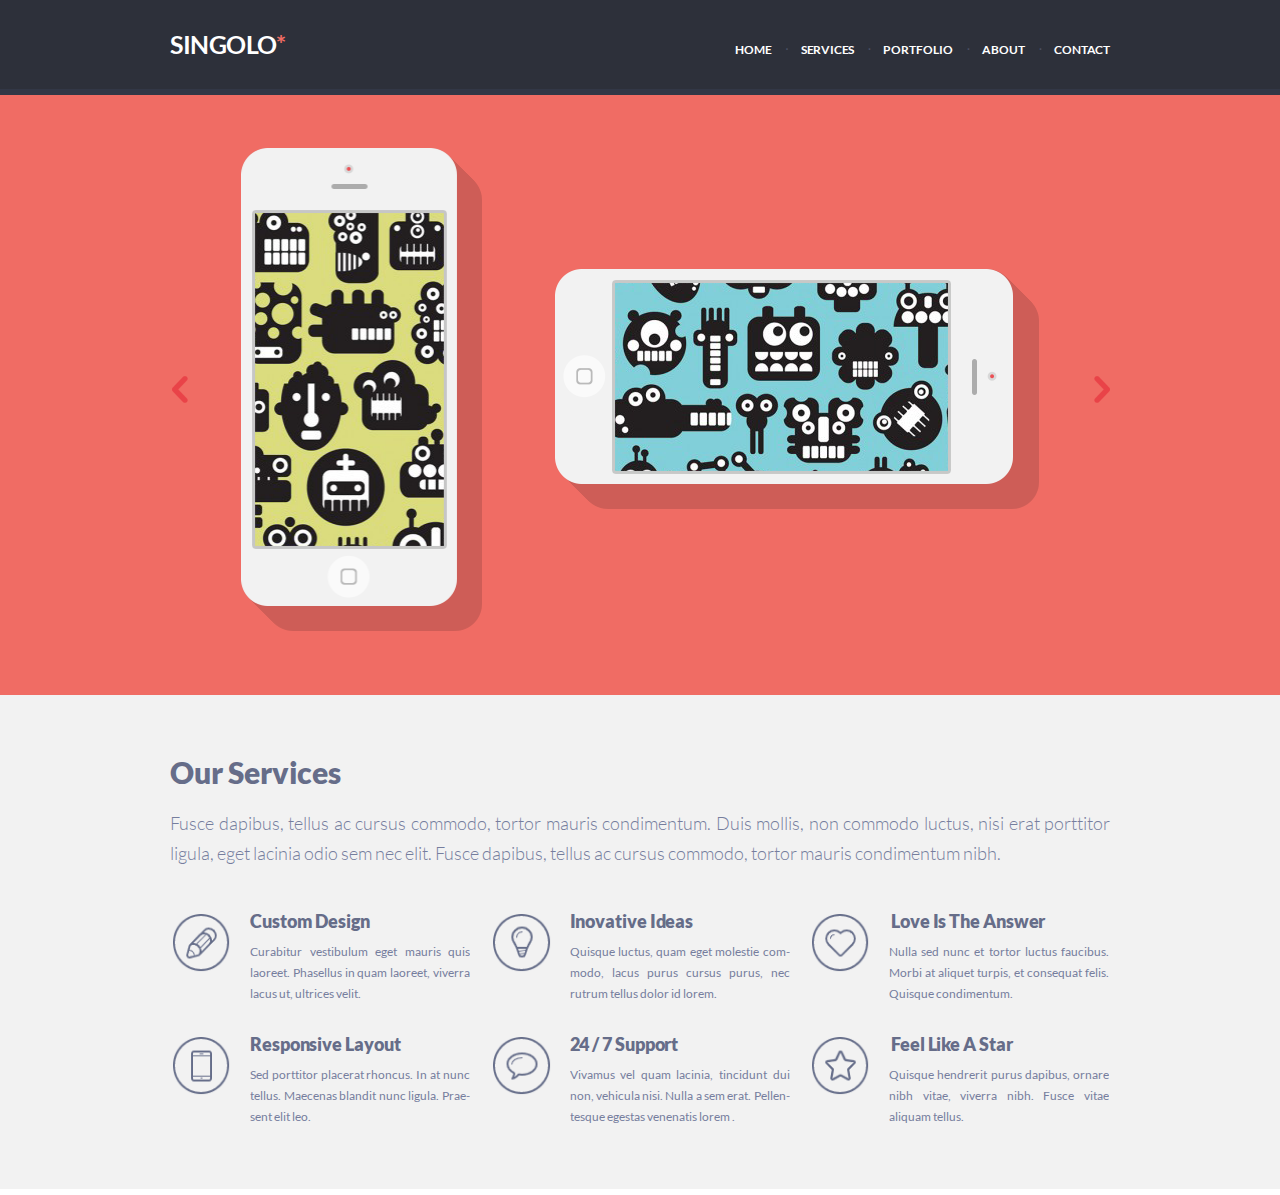
<file: singolo1.html>
<!DOCTYPE html>
<html lang="en">
<head>
    <meta charset="UTF-8" />
    <meta name="viewport" content="width=device-width, initial-scale=1.0" />
    <title>Singolo</title>
    <link rel="stylesheet" href="singolo1.css" />
</head>
<body>
<header class="header">
    <div class="wrapper header__wrapper">
        <h1 class="logo">singolo</h1>
        <nav>
            <ul class="navbar">
                <li class="navbar__item"><a href="#">home</a></li>
                <li class="navbar__item"><a href="#">services</a></li>
                <li class="navbar__item"><a href="#">portfolio</a></li>
                <li class="navbar__item"><a href="#">about</a></li>
                <li class="navbar__item"><a href="#">contact</a></li>
            </ul>
        </nav>
    </div>
</header>
<main class="main">
    <section class="slider">
        <div class="wrapper slider__wrapper">
            <button class="arrow-left"></button>
            <img
                    class="phone-one"
                    src="assets/images/vertical_iph.png"
                    alt="vertical"
                    width="241"
                    height="483"
            />
            <img
                    class="phone-two"
                    src="assets/images/horizontal_iph.png"
                    alt="horizontal"
                    width="484"
                    height="240"
            />
            <button class="arrow-right"></button>
        </div>
    </section>
    <section class="services">
        <div class="wrapper services__wrapper">
            <h2 class="services__title">Our Services</h2>
            <p class="services__text">
                Fusce dapibus, tellus ac cursus commodo, tortor mauris condimentum.
                Duis mollis, non commodo luctus, nisi erat porttitor ligula, eget
                lacinia odio sem nec elit. Fusce dapibus, tellus ac cursus commodo,
                tortor mauris condimentum nibh.
            </p>
            <div class="services-list">
                <div class="services-list__item">
                    <img
                            class="icon"
                            src="assets/images/pen.png"
                            alt="pen"
                            width="59"
                            height="59"
                    />
                    <article class="service">
                        <h3 class="service__title">Custom Design</h3>
                        <p class="service__text">
                            Curabitur vestibulum eget mauris quis laoreet. Phasellus in
                            quam laoreet, viverra lacus ut, ultrices velit.
                        </p>
                    </article>
                </div>
                <div class="services-list__item">
                    <img
                            class="icon"
                            src="assets/images/light.png"
                            alt="light"
                            width="59"
                            height="59"
                    />
                    <article class="service">
                        <h3 class="service__title">Inovative Ideas</h3>
                        <p class="service__text">
                            Quisque luctus, quam eget molestie com&shy;modo, lacus purus
                            cursus purus, nec rutrum tellus dolor id lorem.
                        </p>
                    </article>
                </div>
                <div class="services-list__item">
                    <img
                            class="icon"
                            src="assets/images/heart.png"
                            alt="heart"
                            width="59"
                            height="59"
                    />
                    <article class="service">
                        <h3 class="service__title">Love Is The Answer</h3>
                        <p class="service__text">
                            Nulla sed nunc et tortor luctus faucibus. Morbi at aliquet
                            turpis, et consequat felis. Quisque condimentum.
                        </p>
                    </article>
                </div>
                <div class="services-list__item">
                    <img
                            class="icon"
                            src="assets/images/phone.png"
                            alt="phone"
                            width="59"
                            height="59"
                    />
                    <article class="service">
                        <h3 class="service__title">Responsive Layout</h3>
                        <p class="service__text">
                            Sed porttitor placerat rhoncus. In at nunc tellus. Maecenas
                            blandit nunc ligula. Prae&shy;sent elit leo.
                        </p>
                    </article>
                </div>
                <div class="services-list__item">
                    <img
                            class="icon"
                            src="assets/images/cloud.png"
                            alt="cloud"
                            width="59"
                            height="59"
                    />
                    <article class="service">
                        <h3 class="service__title">24 / 7 Support</h3>
                        <p class="service__text">
                            Vivamus vel quam lacinia, tincidunt dui non, vehicula nisi.
                            Nulla a sem erat. Pellen&shy;tesque egestas venenatis lorem .
                        </p>
                    </article>
                </div>
                <div class="services-list__item">
                    <img
                            class="icon"
                            src="assets/images/star.png"
                            alt="star"
                            width="59"
                            height="59"
                    />
                    <article class="service">
                        <h3 class="service__title">Feel Like A Star</h3>
                        <p class="service__text">
                            Quisque hendrerit purus dapibus, ornare nibh vitae, viverra
                            nibh. Fusce vitae aliquam tellus.
                        </p>
                    </article>
                </div>
            </div>
        </div>
    </section>
</main>
</body>
</html>
</file>
<file: singolo1.css>
@font-face {
    font-family: "Lato Black";
    src: url("assets/fonts/Lato-Black.ttf");
}

@font-face {
    font-family: "Lato Bold";
    src: url("assets/fonts/Lato-Bold.ttf");
}

@font-face {
    font-family: "Lato-Light";
    src: url("assets/fonts/Lato-Light.ttf");
}

@font-face {
    font-family: "Lato-Regular";
    src: url("assets/fonts/Lato-Regular.ttf");
}

* {
    box-sizing: border-box;
    margin: 0;
    padding: 0;

}

body {
    margin: 0;
    font-family: "Lato", "Arial", sans-serif;
}

.main {
    min-width: 1020px;
}

.wrapper {
    margin: 0 auto;
    max-width: 1020px;
}

.header {
    min-width: 1020px;
    border-bottom: 6px solid #323746;
    background-color: #2d303a;

}

.header__wrapper {
    display: flex;
    justify-content: space-between;
}

.logo {
    font-family: "Lato Bold";
    margin: 34px 0 35px 40px;
    font-size: 25px;
    font-weight: 700;
    line-height: 20px;
    color: #ffffff;
    text-transform: uppercase;
    letter-spacing: -0.475px;
}

.logo::after {
    color: #f06c64;
    content: "*";
}

.navbar {
    list-style: none;
    display: flex;
    margin-top: 45px;
    margin-right: 40px;
}

.navbar__item {
    position: relative;
    line-height: 0;
}

.navbar__item a {
    font-family: "Lato Bold";
    font-size: 12px;
    font-weight: 700;
    line-height: 9px;
    text-decoration: none;
    text-transform: uppercase;
    transition: color 0.3s;
    color: #ffffff;


}

.navbar__item a:hover {
    color: #f06c64;
}

.navbar__item:nth-child(2) {
    margin-left: 30px;
    letter-spacing: -0.168px;
}

.navbar__item:nth-child(5) {
    letter-spacing: -0.19px;
}

.navbar__item + .navbar__item {
    margin-left: 29px;
}

.navbar__item + .navbar__item::before {
    position: absolute;
    left: -16px;
    color: #494e62;
    content: ".";
}

.slider {
    background-color: #f06c64;
}

.slider__wrapper {
    position: relative;
    display: flex;
    align-items: center;
    padding: 53px 0;
}

.arrow-left {
    margin-left: 42px;
    background: url("assets/images/left_arr.png") no-repeat 0 0;
}

.arrow-right {
    margin-left: 55px;
    background: url("assets/images/right_arr.png") no-repeat 0 0;
}

.arrow-left,
.arrow-right {
    width: 16px;
    height: 27px;
    margin-bottom: 11px;
    cursor: pointer;
    border: none;
    transition: filter 0.3s;
}

.arrow-left:hover,
.arrow-right:hover {
    filter: drop-shadow(4px 4px 3px rgba(0, 0, 0, 0.5)) contrast(140%);
}

.phone-one {
    margin-bottom: 11px;
    margin-left: 53px;
}

.phone-two {
    margin-bottom: 12px;
    margin-left: 73px;
}

.services {
    background-color: #f2f2f2;
    border-bottom: 6px solid #ffffff;
}

.services__wrapper {
    padding: 69px 0 30px 0;
}

.services__title {
    font-family: "Lato Black";
    margin: 0 0 0 40px;
    font-size: 30px;
    font-weight: 900;
    line-height: 17px;
    color: #666d89;
    letter-spacing: -0.18px;
}

.services__text {
    font-family: Lato-Light;
    margin: 27px 40px 0 40px;
    font-size: 18px;
    font-weight: 300;
    line-height: 30px;
    color: #767e9e;
    text-align: justify;
}

.services-list {
    display: flex;
    flex-wrap: wrap;
    justify-content: space-between;
    padding-right: 41px;
    margin: 45px 0 0 40px;
}

.services-list__item {
    display: flex;
    max-width: 300px;
    margin-bottom: 32px;
}

.service {
    margin: 0 0 0 19px;
}

.service__title {
    font-family: "Lato Black";
    margin: 0;
    font-size: 18px;
    font-weight: 900;
    line-height: 17px;
    color: #666d89;
    letter-spacing: -0.09px;
}

.service__text {
    height: 63px;
    font-family: "Lato-Regular";
    margin: 11px 0 0 0;
    overflow: hidden;
    font-size: 12px;
    font-weight: 400;
    line-height: 21px;
    color: #767e9e;
    text-align: justify;
}

.services-list__item:nth-child(3) .service,
.services-list__item:nth-child(6) .service {
    margin-left: 19px;
}

.services-list__item:nth-child(3) .service__title,
.services-list__item:nth-child(6) .service__title {
    margin-left: 2px;
}

.icon {
    margin-bottom: 10px;
    margin-left: 2px;

}
</file>
